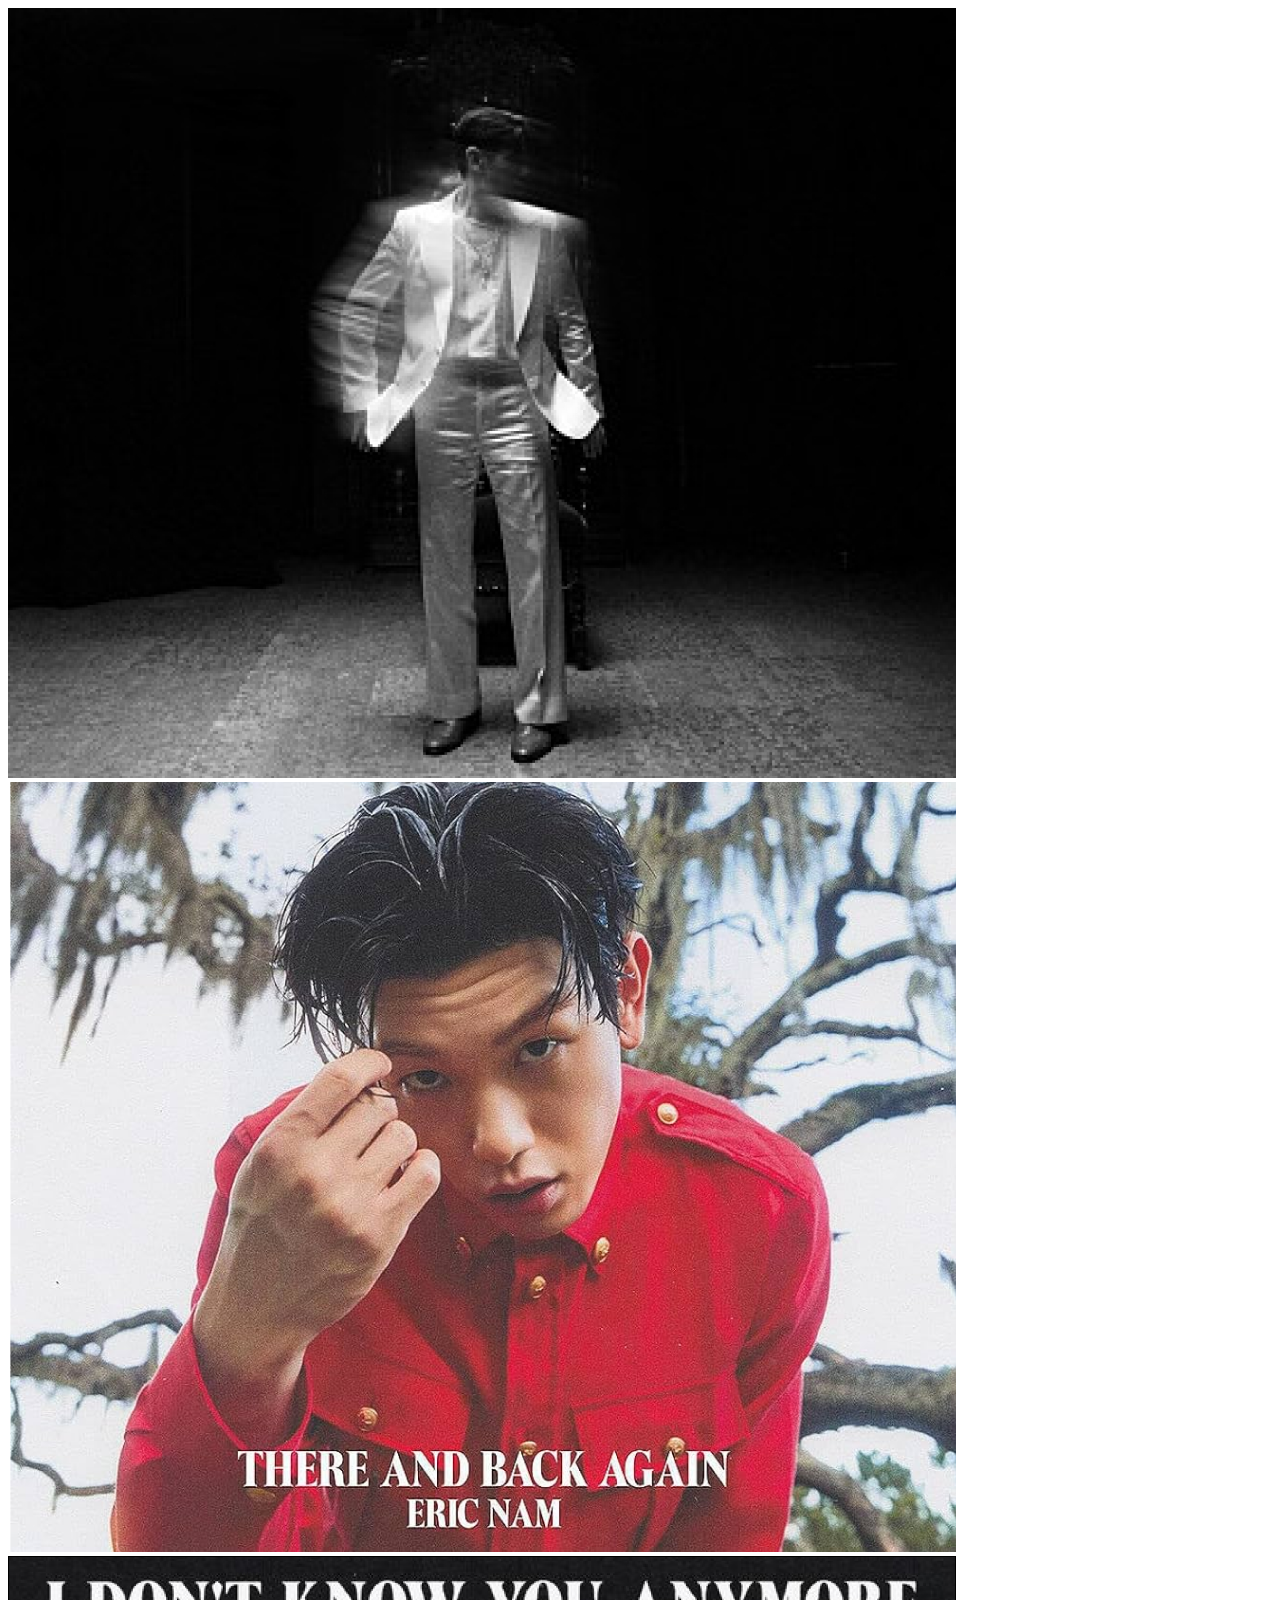
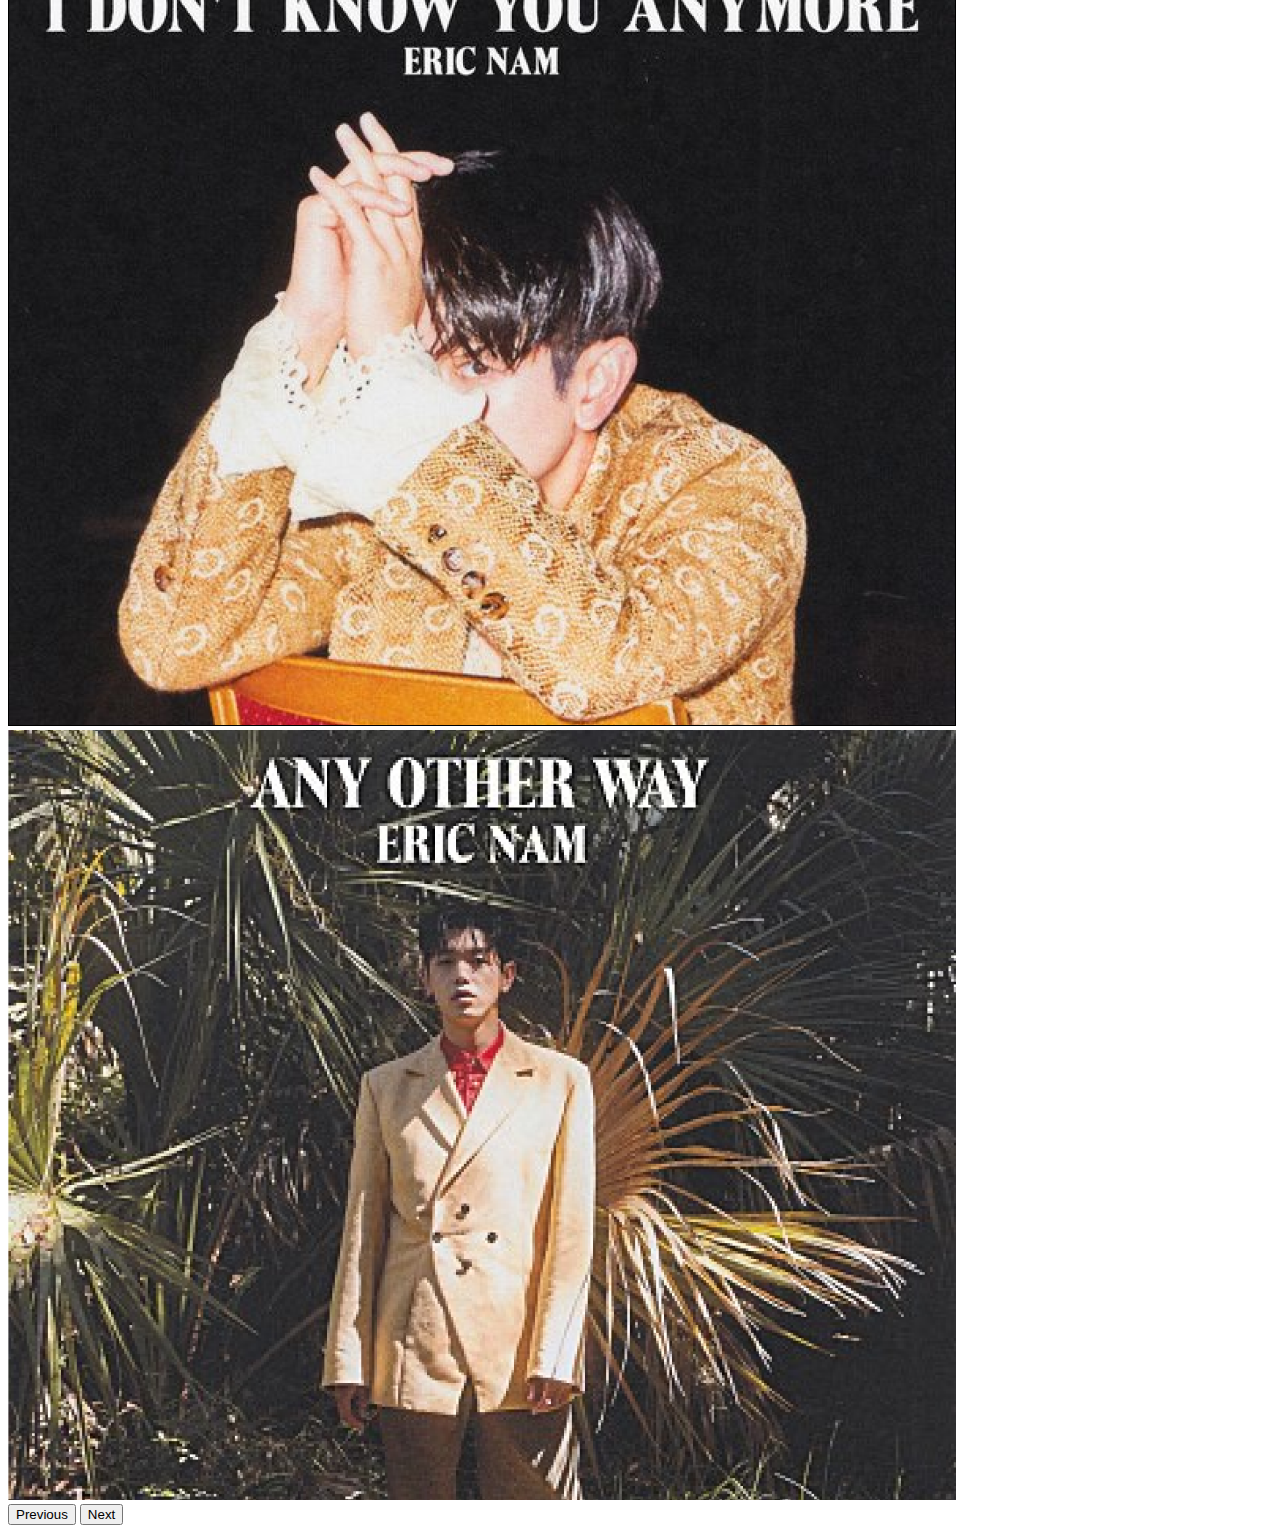
<file: main.html>
<!DOCTYPE html>
<html lang="en">
<head>
    <meta charset="UTF-8">
    <meta name="viewport" content="width=device-width, initial-scale=1.0">
    <title>Document</title>
    <style></style>
</head>
<body>
    <div id="carouselExample" class="carousel slide">
        <div class="carousel-inner">
          <div class="carousel-item active">
            <img src="./img_video/a01.jpg" class="d-block w-100" alt="a01">
          </div>
          <div class="carousel-item">
            <img src="./img_video/a02.png" class="d-block w-100" alt="a02">
          </div>
          <div class="carousel-item">
            <img src="./img_video/a03.png" class="d-block w-100" alt="a03">
          </div>
          <div class="carousel-item">
            <img src="./img_video/a04.png" class="d-block w-100" alt="a04">
          </div>
        </div>
        <button class="carousel-control-prev" type="button" data-bs-target="#carouselExample" data-bs-slide="prev">
          <span class="carousel-control-prev-icon" aria-hidden="true"></span>
          <span class="visually-hidden">Previous</span>
        </button>
        <button class="carousel-control-next" type="button" data-bs-target="#carouselExample" data-bs-slide="next">
          <span class="carousel-control-next-icon" aria-hidden="true"></span>
          <span class="visually-hidden">Next</span>
        </button>
      </div>

</body>
</html>
</file>
